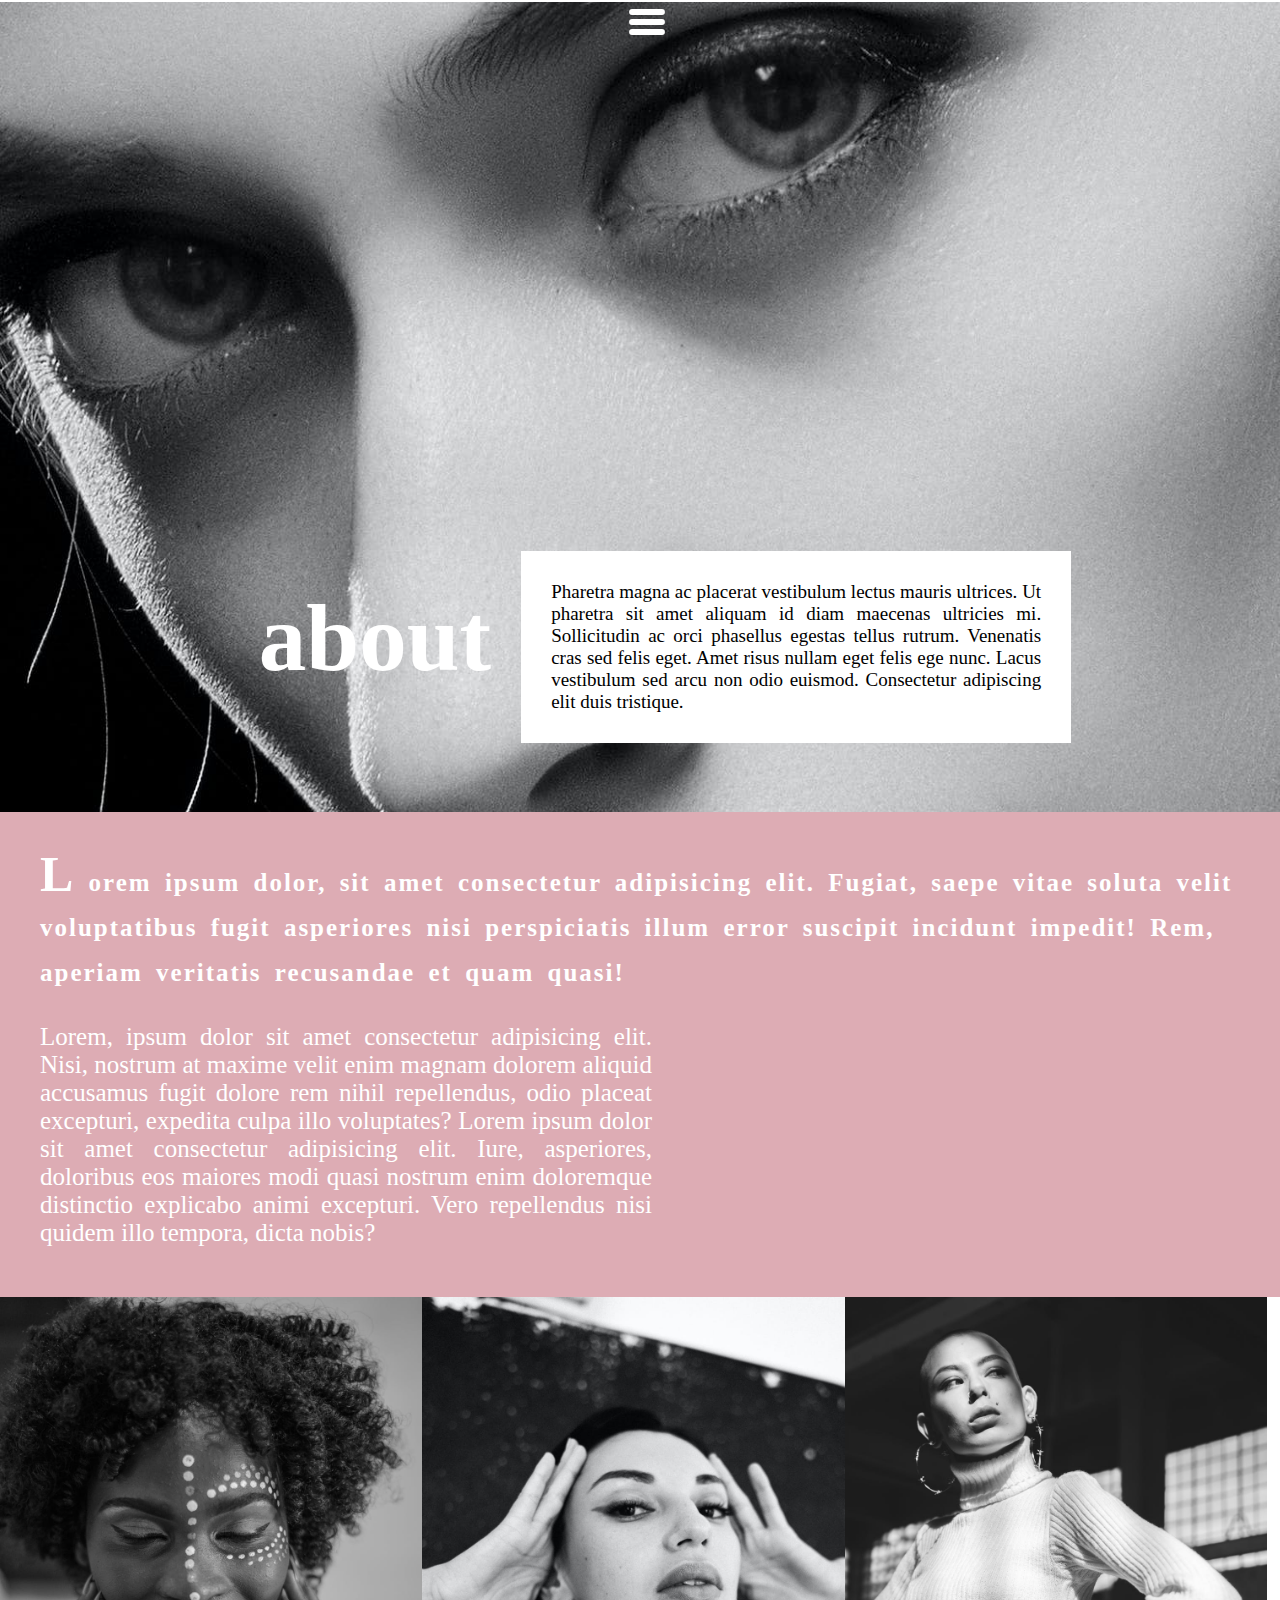
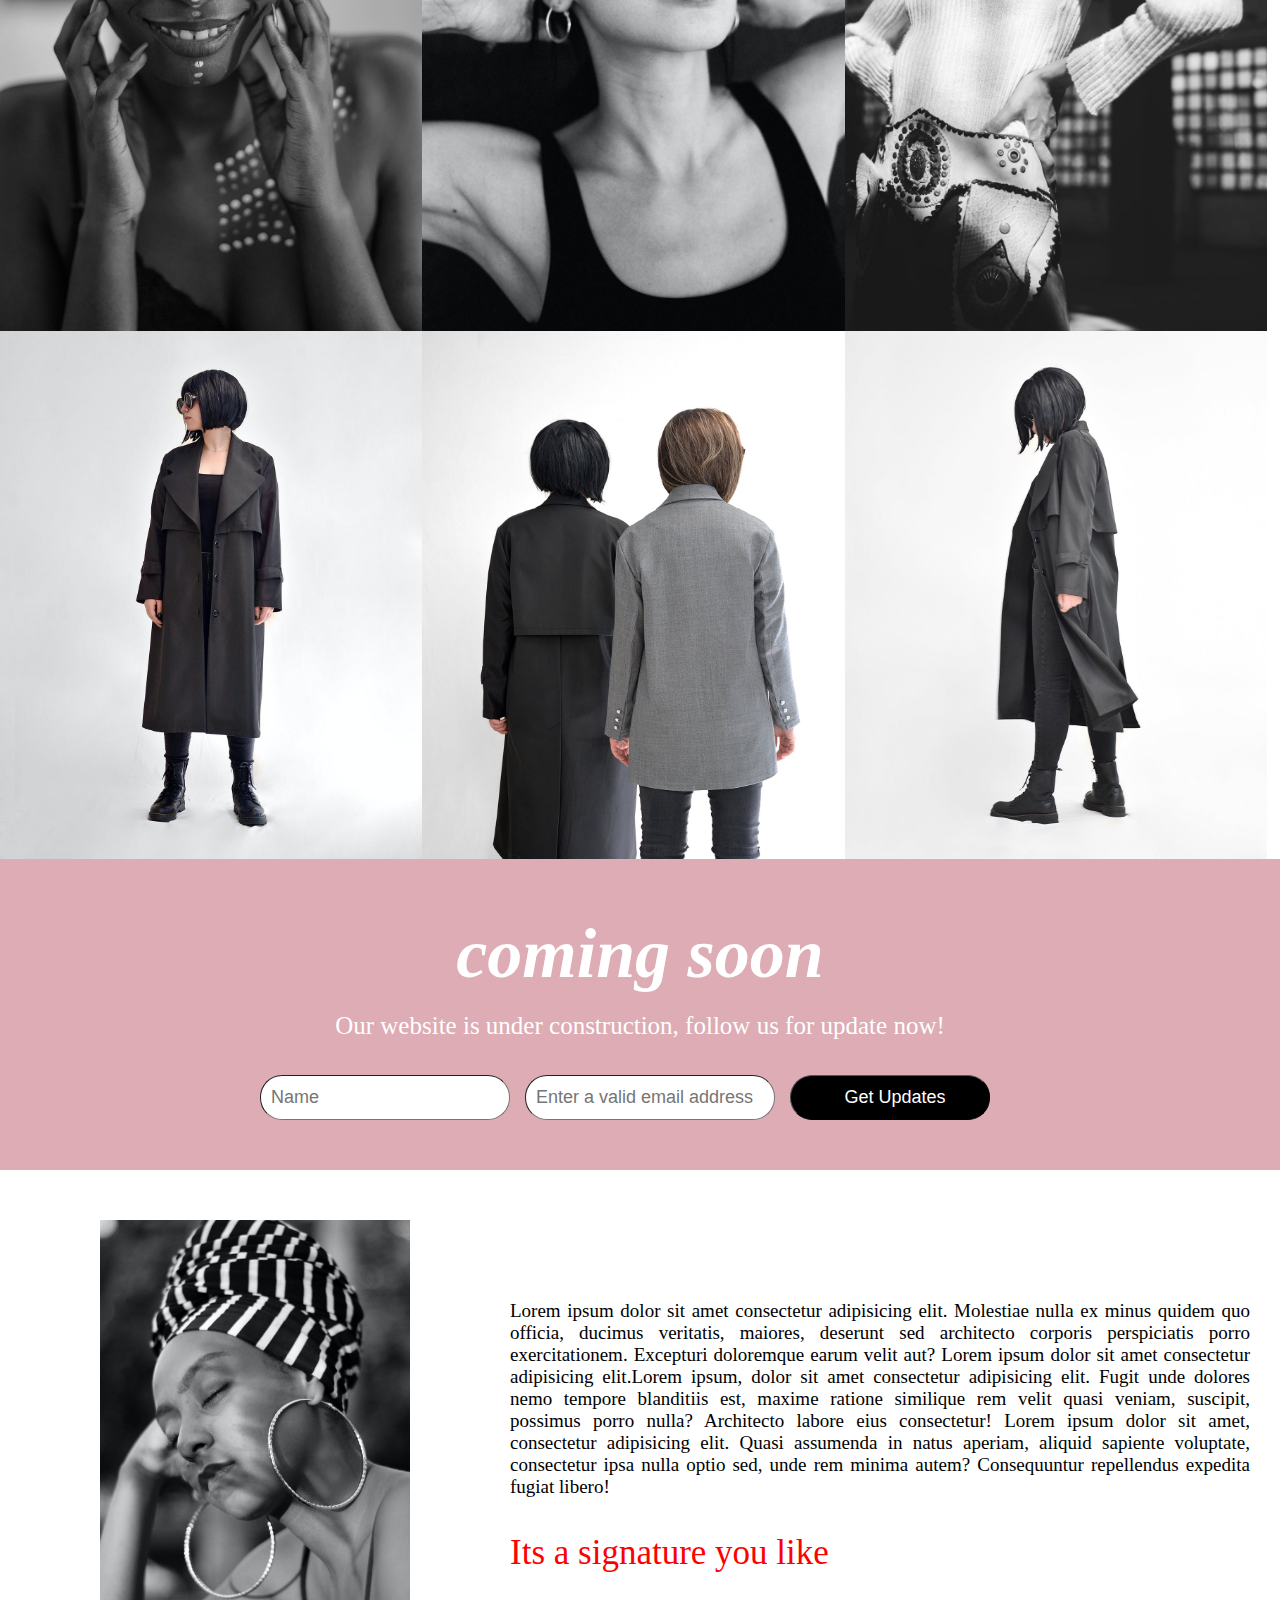
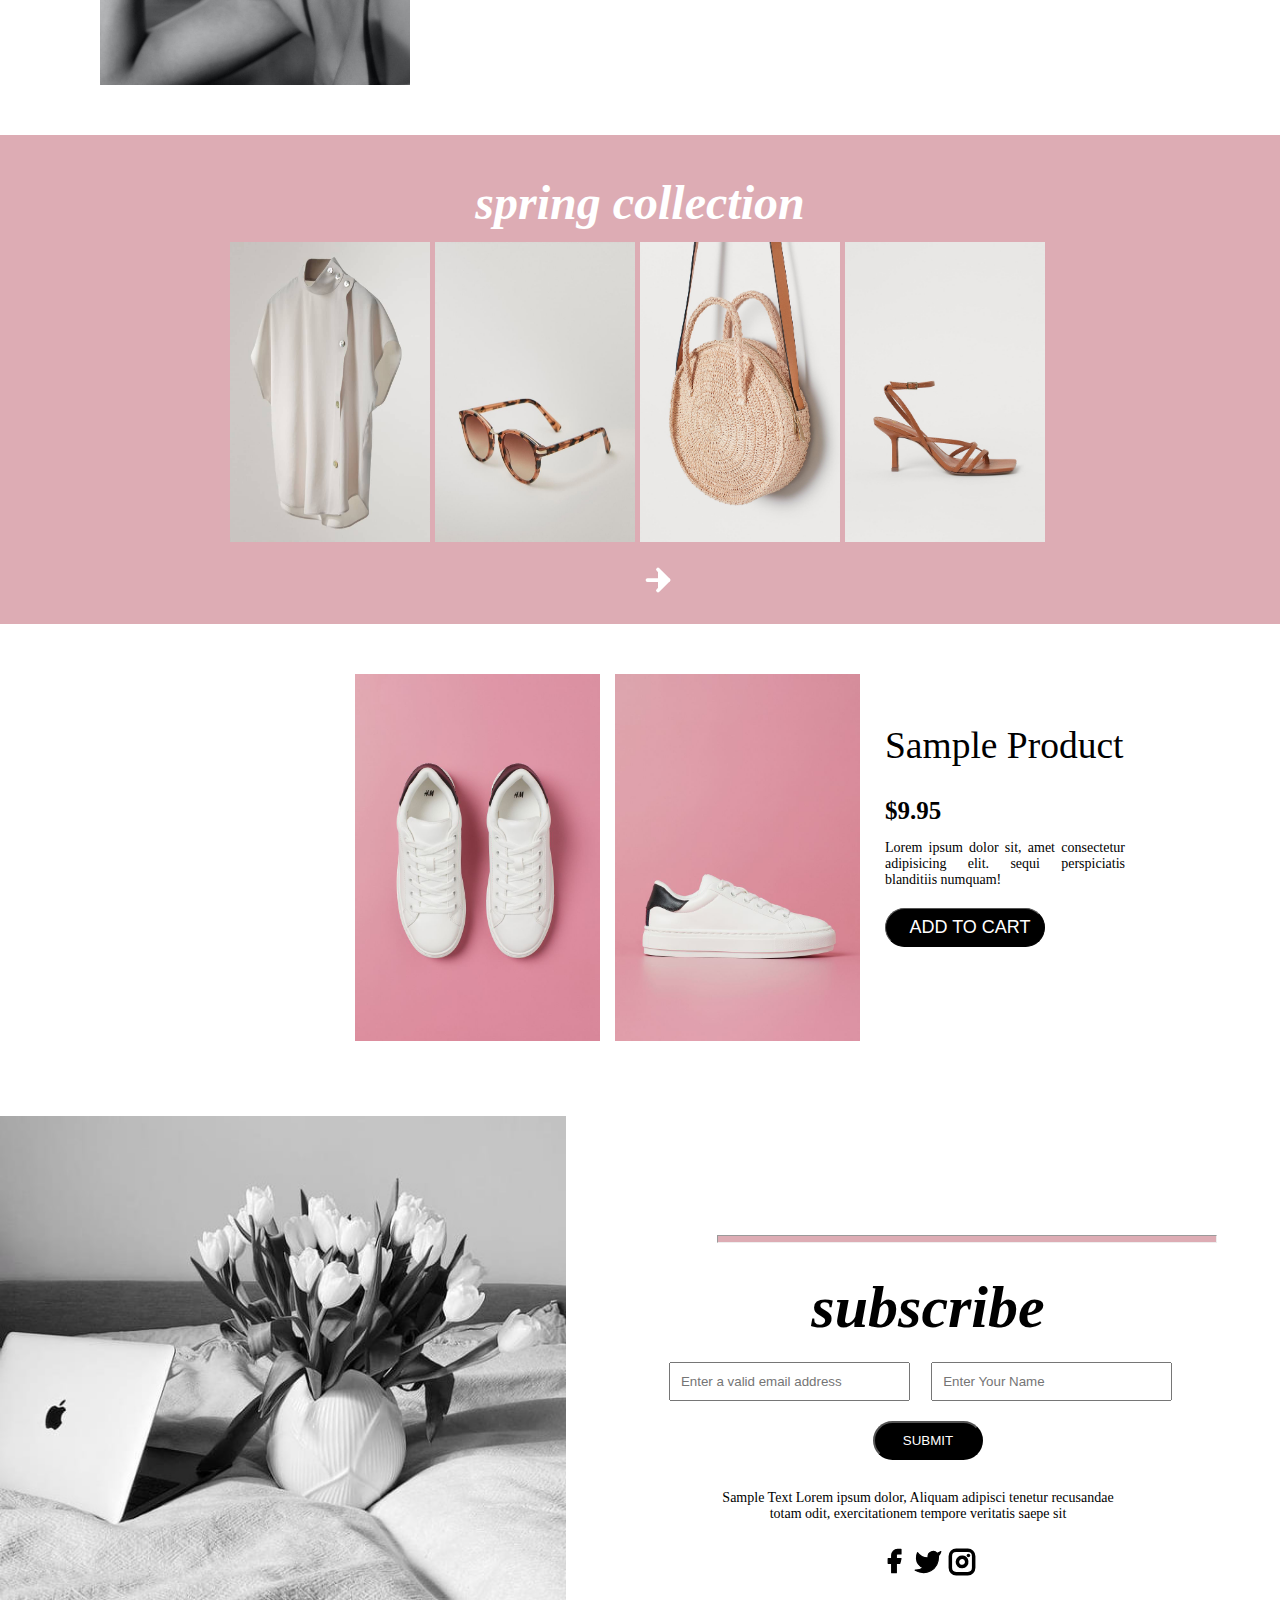
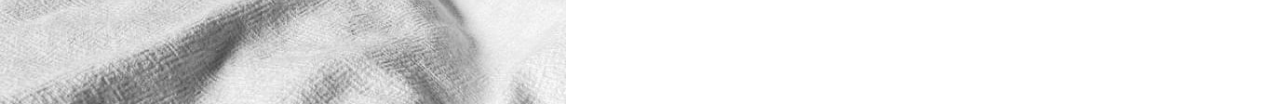
<file: index.html>
<!DOCTYPE html>
<html lang="en">
<head>
    <meta charset="UTF-8">
    <meta name="viewport" content="width=device-width, initial-scale=1.0">
    <title>Document</title>
    <link rel="stylesheet" href="css.css">

</head>
<body>
<div id="top">
    <img src="menu.svg" id="menu" alt="">
    
<div id="topp">

    <h1 id="about">about</h1>


    <div id="box">
        
        <p class="text">Pharetra magna ac placerat vestibulum lectus mauris ultrices. Ut pharetra sit amet aliquam id diam maecenas ultricies mi. Sollicitudin ac orci phasellus egestas tellus rutrum. Venenatis cras sed felis eget. Amet risus nullam eget felis ege nunc. Lacus vestibulum sed arcu non odio euismod. Consectetur adipiscing elit duis tristique.</p>
    </div>

</div>
   
</div>
<div id="center">
    <span id="lorem1">
        <span id="l">L</span> orem ipsum dolor, sit amet consectetur adipisicing elit. Fugiat, saepe vitae soluta velit voluptatibus fugit asperiores nisi perspiciatis illum error suscipit incidunt impedit! Rem, aperiam veritatis recusandae et quam quasi!

    </span>
    <br>
    <div id="melt">
        
Lorem, ipsum dolor sit amet consectetur adipisicing elit. Nisi, nostrum at maxime velit enim magnam dolorem aliquid accusamus fugit dolore rem nihil repellendus, odio placeat excepturi, expedita culpa illo voluptates?
Lorem ipsum dolor sit amet consectetur adipisicing elit. Iure, asperiores, doloribus eos maiores modi quasi nostrum enim doloremque distinctio explicabo animi excepturi. Vero repellendus nisi quidem illo tempora, dicta nobis?

    </div>
 </div>
 <div class="images">
    <img class="each" src="images/gallery-1.jpeg" alt="woman touching her face">
    <img class="each" src="images/gallery-2.jpeg" alt="woman looking dope">
    <img class="each" src="images/gallery-3.jpeg" alt="the pose of a champion and a dominator">
     </div>
<div class="images">
    <img class="each" src="images/gallery-4.jpeg" alt="font pose">
    <img class="each" src="images/gallery-5.jpeg" alt="backwards pose">
    <img class="each" src="images/gallery-6.jpeg" alt="sideways pose">
    
</div>
<div id="middle">
    <h1 id="coming">coming soon</h1>
    <p id="construction">
        Our website is under construction, follow us for update now!
    </p>
    <form id="form" action="">
        <input class="input" type="text" placeholder="Name" name="name" id="">
        <input class="input" placeholder="Enter a valid email address" type="email" name="email" id="">
        <input type="submit" value="Get Updates" name="" id="submit">
    </form>
</div>
    <style>
    @import url('http://fonts.cdnfonts.com/css/brittany-signature');
</style>
<div id="bio">
    <img id="myimage" src="images/article-img.jpeg" alt="a woman">
    <div id="another">
        <p class="text" id="mybio">Lorem ipsum dolor sit amet consectetur adipisicing elit. Molestiae nulla ex minus quidem quo officia, ducimus veritatis, maiores, deserunt sed architecto corporis perspiciatis porro exercitationem. Excepturi doloremque earum velit aut? Lorem ipsum dolor sit amet consectetur adipisicing elit.Lorem ipsum, dolor sit amet consectetur adipisicing elit. Fugit unde dolores nemo tempore blanditiis est, maxime ratione similique rem velit quasi veniam, suscipit, possimus porro nulla? Architecto labore eius consectetur! Lorem ipsum dolor sit amet, consectetur adipisicing elit. Quasi assumenda in natus aperiam, aliquid sapiente voluptate, consectetur ipsa nulla optio sed, unde rem minima autem? Consequuntur repellendus expedita fugiat libero!
        </p>
        <p id="signature">Its a signature you like</p>
    
    </div>
</div>


<div id="bottom_section">
<p id="spring">
    spring collection

</p>
<div id="image_section"> 
    <img src="images/slide-1.jpg" alt="shirt" class="newimage">
    <img src="images/slide-2.jpg" alt="glasses" class="newimage">
    <img src="images/slide-3.jpg" alt="bag" class="newimage">
    <img src="images/slide-4.jpg" alt="shoe" class="newimage">

</div>
    <div>
        <img id="arrow" src="arrow-right.svg" alt="">
    </div>

</div>
<div id="mydata">
    <div id="myimage">
        <img src="images/product-1.jpg" class="shoes" alt="top shoe">
        <img src="images/product-2.jpg" class="shoes" alt="top shoe">

    </div>
    <div id="samp">
        <h2 style="padding-bottom: 30px; font-weight: lighter;">Sample Product</h2>
        <p style="padding-bottom: 15px;"><b>$9.95</b></p>
        <p style="font-size: 14px;">Lorem ipsum dolor sit, amet consectetur adipisicing elit. sequi perspiciatis blanditiis numquam!</p>
        <button>ADD TO CART</button>
    </div>
</div>

<div id="bottom">
    <div id="subscribe">
        <img id="sub" src="images/subscribe.jpeg" alt="woman">
        <div id="side">
            <hr id="hr">
            <b>
                <i>
            <p style="justify-items: center; font-size: 60px; ">subscribe</p>

                </i>
            </b>

            <form action="" id="other">
                <input type="email" placeholder="Enter a valid email address" name="" class="boxes" id="">
                <input type="text" placeholder="Enter Your Name" name="" class="boxes" id=""> <br>
                <input type="submit" name="" value="SUBMIT" id="submitted">
            </form>
            <p style="padding-left: 130px; padding-right:150px; text-align: center; font-size: 14px;">Sample Text Lorem ipsum dolor, Aliquam adipisci tenetur recusandae totam odit, exercitationem tempore veritatis saepe sit</p>

            <div id="social">
                <img src="facebook.svg" alt="">
                <img src="twitter.svg" alt="">
                <img src="instagram.svg" alt="">
            </div>
        </div>
    </div>
</div>

</body>
</html>
</file>
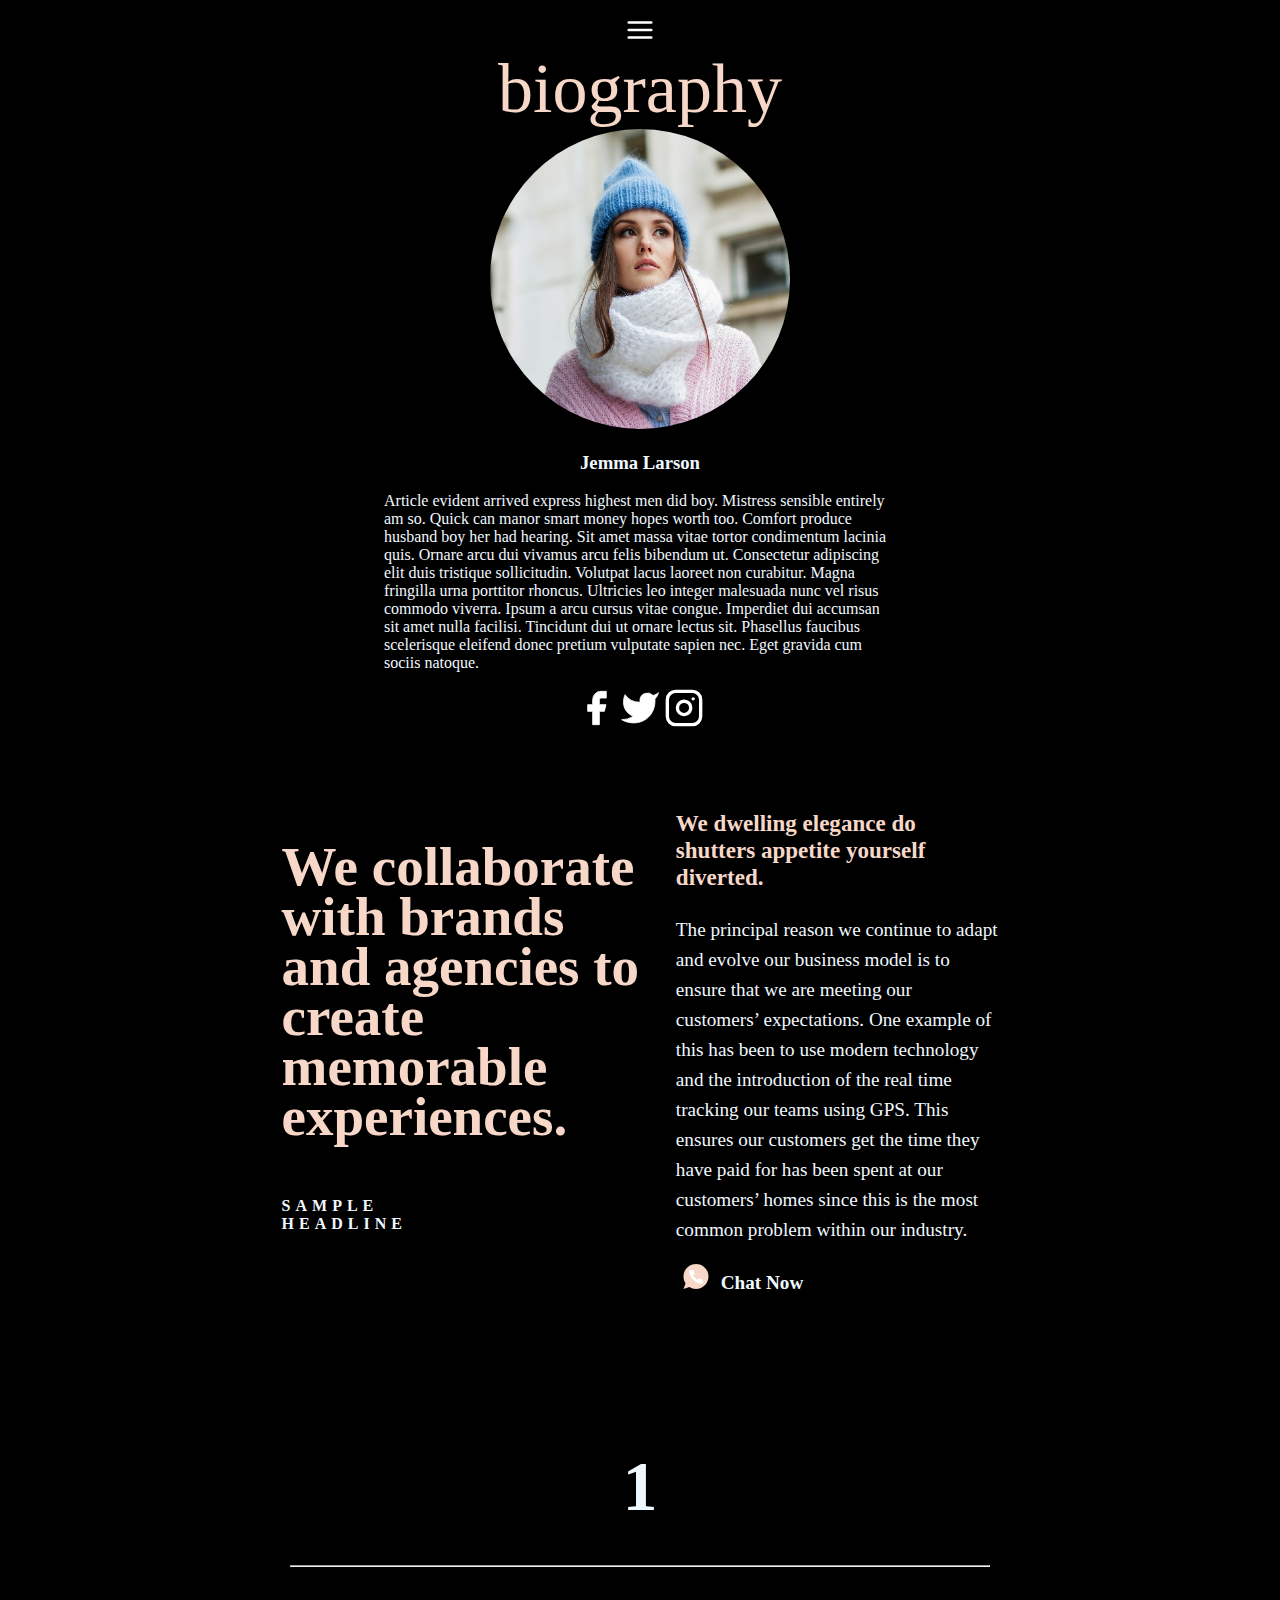
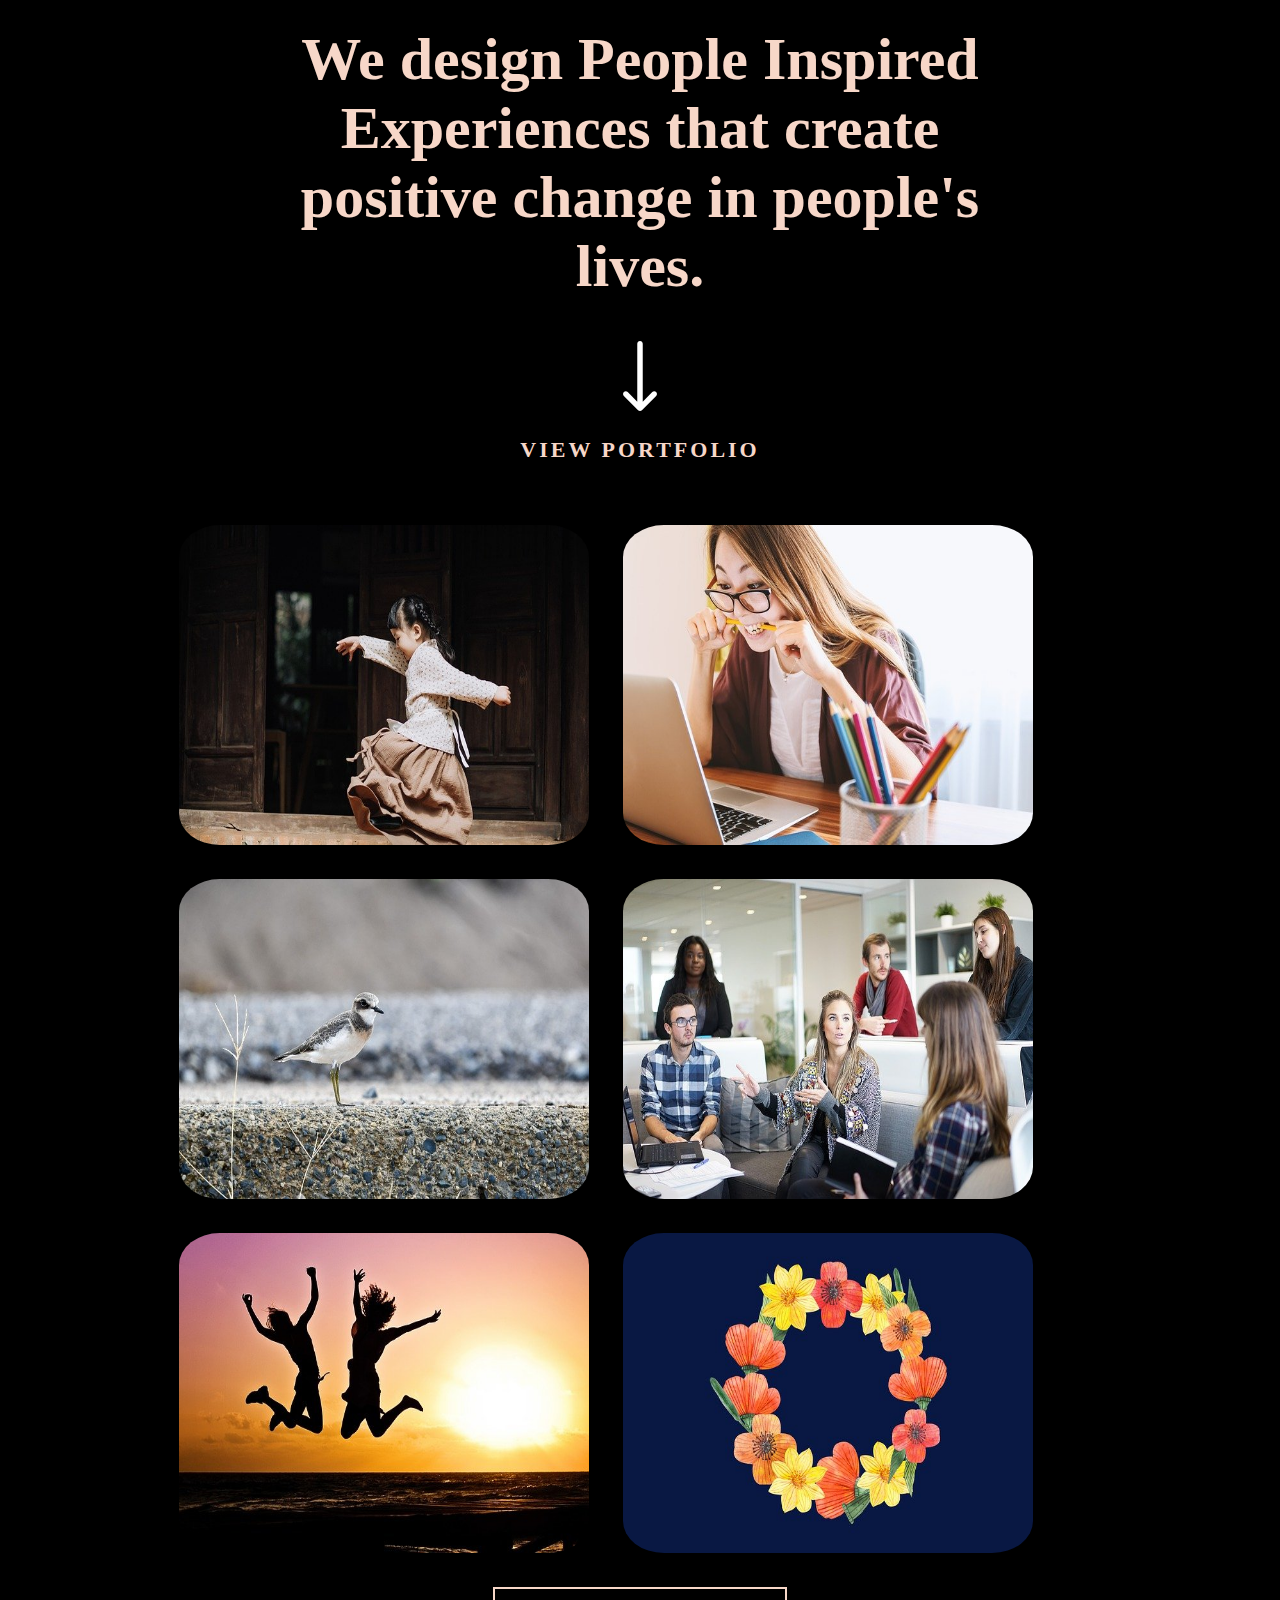
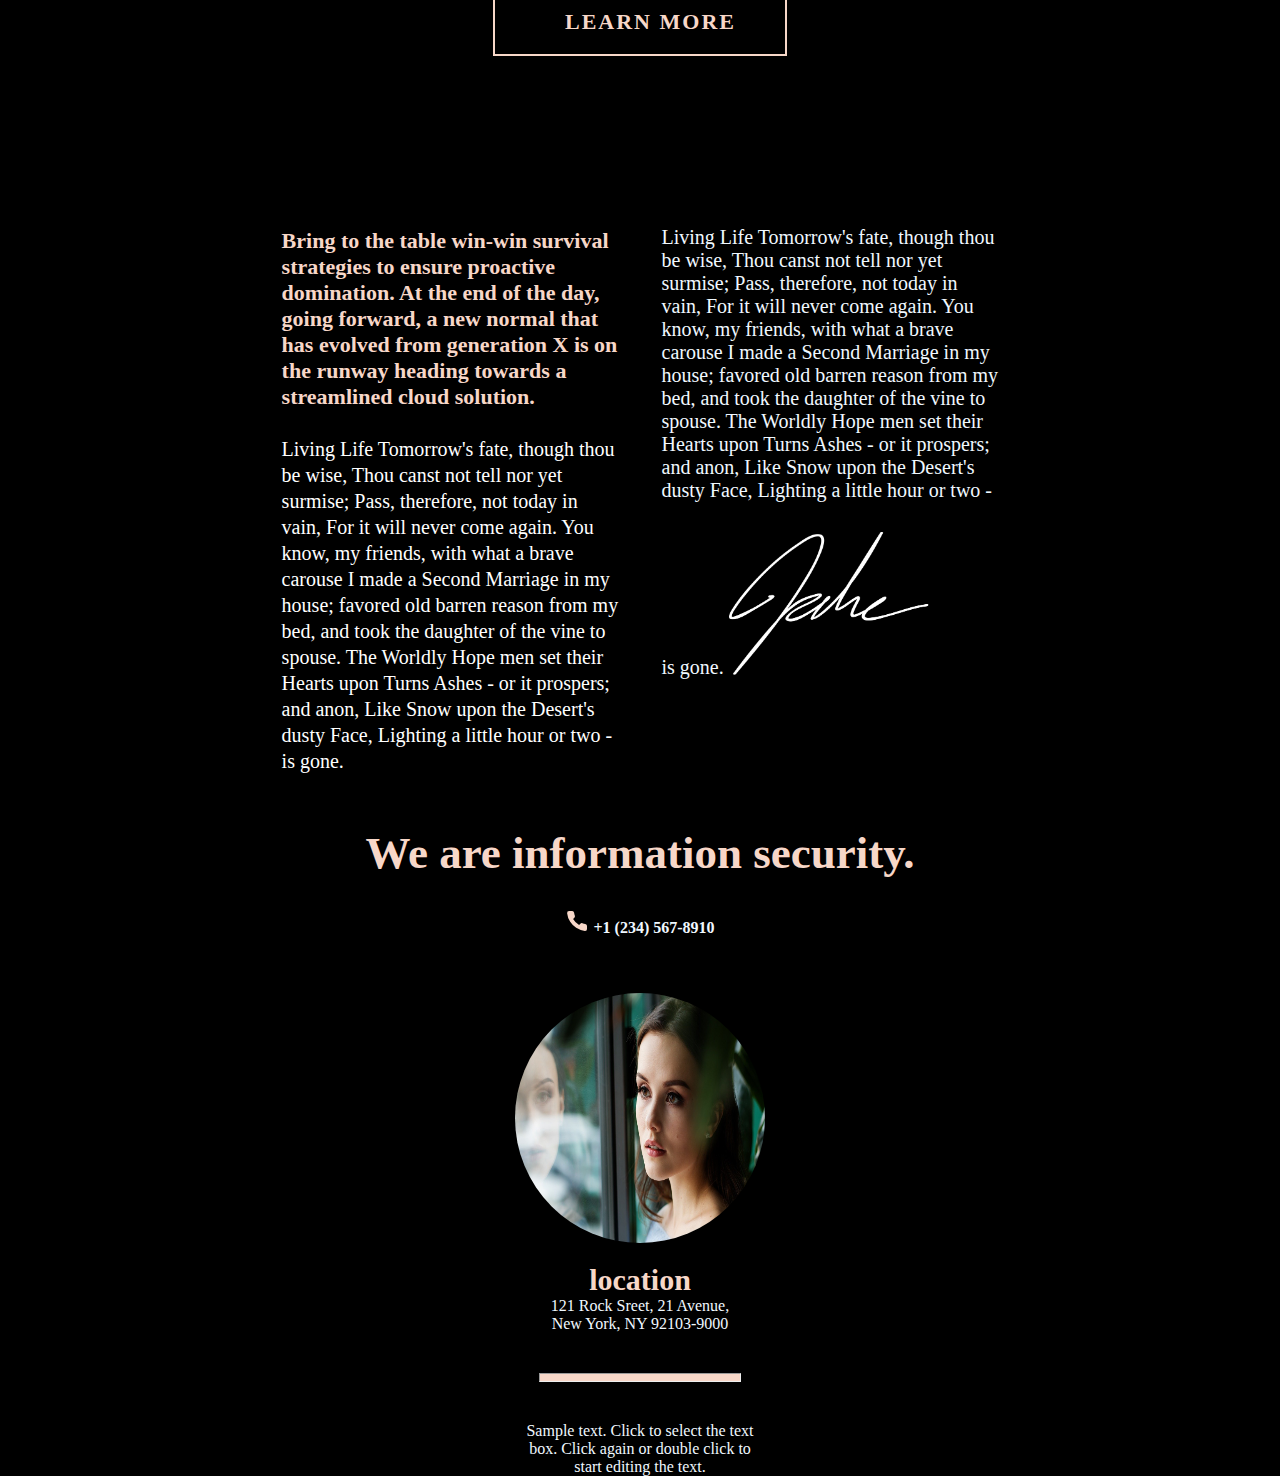
<file: Assignment/index.html>
<!DOCTYPE html>
<html lang="en">
<head>
    <meta charset="UTF-8">
    <meta name="viewport" content="width=device-width, initial-scale=1.0">
    <title>Web Building</title>
    <link rel="stylesheet" href="style.css">
</head>
<body>
    <div class="top">
        <img src="img/menu.svg" alt="menu button"> <br>
        <span id="font">biography</span> <br>
        <img class="img" src="img/girl.jpg" alt="a girl">
        <h3>Jemma Larson</h3>
        <p id="biography">Article evident arrived express highest men did boy. Mistress sensible entirely am so. Quick can manor smart money hopes worth too. Comfort produce husband boy her had hearing. Sit amet massa vitae tortor condimentum lacinia quis. Ornare arcu dui vivamus arcu felis bibendum ut. Consectetur adipiscing elit duis tristique sollicitudin.
         Volutpat lacus laoreet non curabitur. Magna fringilla urna porttitor rhoncus. Ultricies leo integer malesuada nunc vel risus commodo viverra. Ipsum a arcu cursus vitae congue. Imperdiet dui accumsan sit amet nulla facilisi. Tincidunt dui ut ornare lectus sit. Phasellus faucibus scelerisque eleifend donec pretium vulputate sapien nec. Eget gravida cum sociis natoque. 
        </p>
        <div id="social">
<a href="http://www.facebook.com" target="_blank"><img src="img/facebook.svg" alt="facebook"></a>
<a href="http://www.twitter.com" target="_blank"><img src="img/twitter.svg" alt="twitter"></a>
<a href="http://instagram.com" target="_blank"><img src="img/instagram.svg" alt="instagram"></a>
            
        </div>
    </div>

   <div class="second">
    <div id="left">
        <p>
            We collaborate with brands and agencies to create memorable experiences.
        </p>
        <p id="letterspace">SAMPLE <br> HEADLINE</p>
    </div>
    <div id="right">
        <p id="new">
            We dwelling elegance do shutters appetite yourself diverted.
        </p>
        <p>The principal reason we continue to adapt and evolve our business model is to ensure that we are meeting our customers’ expectations. One example of this has been to use modern technology and the introduction of the real time tracking our teams using GPS. This ensures our customers get the time they have paid for has been spent at our customers’ homes since this is the most common problem within our industry.</p>
        <p>
            <svg class="u-svg-content" viewBox="0 0 512 512" x="0px" y="0px" style="width: 40px; height: 25px;"><path style="fill:#f7d7c8;;" d="M256,0C114.617,0,0,114.617,0,256c0,52.03,15.563,100.414,42.231,140.818L0,512l119.128-39.706  C158.72,497.399,205.639,512,256,512c141.383,0,256-114.617,256-256S397.383,0,256,0z"></path><path style="fill:#FFFFFF;" d="M397.233,335.078V377.6c0.062,15.66-12.606,28.398-28.292,28.469c-0.892,0-1.783-0.035-2.675-0.115  c-43.705-4.74-85.689-19.641-122.571-43.52c-34.313-21.76-63.409-50.803-85.222-85.054c-24.002-36.979-38.938-79.086-43.599-122.898  c-1.412-15.59,10.108-29.378,25.732-30.791c0.847-0.062,1.686-0.106,2.534-0.106h42.611c14.257-0.141,26.412,10.293,28.407,24.382  c1.801,13.612,5.138,26.968,9.94,39.83c3.902,10.364,1.404,22.042-6.391,29.908l-18.035,17.999  c20.215,35.487,49.664,64.874,85.221,85.054l18.035-17.999c7.883-7.786,19.588-10.275,29.97-6.382  c12.888,4.802,26.271,8.13,39.91,9.922C387.09,308.312,397.594,320.689,397.233,335.078z"></path></svg>
            <b>Chat Now</b>
        </p>
    </div>
   </div>
<br>
   <div id="third">
       <div id="number"><b>1</b></div>
       <hr>
    <div id="inner">
        We design People Inspired Experiences that create positive change in people's lives.
    </div>
    <div id="arrow">
        <img src="img/arrow.svg" alt=""> 
        <p>VIEW PORTFOLIO</p>
    </div>
    
   </div>

    <div class="images">
        <img class="image" src="img/New folder/kid.jpg" alt="">
        <img class="image" src="img/New folder/laptop.jpg" alt="">
        <img class="image" src="img/New folder/lesser.jpg" alt="">
        <img class="image" src="img/New folder/meeting.jpg" alt="">
        <img class="image" src="img/New folder/sunset.jpg" alt="">
        <img class="image" src="img/New folder/wreath.jpg" alt="">
    </div>
    <div id="learn">
        <b><a id="a" href="">LEARN MORE</a></b>
    </div>
    <div  id="bottom">
        
            <p id="next"> 
                <b>
                    Bring to the table win-win survival strategies to ensure proactive domination. At the end of the day, going forward, a new normal that has evolved from generation X is on the runway heading towards a streamlined cloud solution. 
                </b> <br><br>
                <span id="nower">
                Living Life Tomorrow's fate, though thou be wise, Thou canst not tell nor yet surmise; Pass, therefore, not today in vain, For it will never come again. You know, my friends, with what a brave carouse I made a Second Marriage in my house; favored old barren reason from my bed, and took the daughter of the vine to spouse.  The Worldly Hope men set their Hearts upon Turns Ashes - or it prospers; and anon, Like Snow upon the Desert's dusty Face, Lighting a little hour or two - is gone.

                </span>
            </p>
        <p id="yep">
            Living Life Tomorrow's fate, though thou be wise, Thou canst not tell nor yet surmise; Pass, therefore, not today in vain, For it will never come again. You know, my friends, with what a brave carouse I made a Second Marriage in my house; favored old barren reason from my bed, and took the daughter of the vine to spouse.  The Worldly Hope men set their Hearts upon Turns Ashes - or it prospers; and anon, Like Snow upon the Desert's dusty Face, Lighting a little hour or two - is gone.
            <img id="sig" src="img/signature.png" alt="">
        </p>

    </div>

    <div id="end">
        <h1>We are information security.</h1>
        <img src="img/New folder/phone.svg" alt="">
       <b id="bold"> +1 (234) 567-8910 </b>
        <p>
            <img  id="woman1" src="img/woman1.jpg" alt="">
        </p>
        
        <b id="loc">location</b>
        <br>
        <span>
            121 Rock Sreet, 21 Avenue, <br>
New York, NY 92103-9000
        </span>
        <hr id="hr">
        <span>
            Sample text. Click to select the text <br> box. Click again or double click to <br> start editing the text.
        </span>


    </div>
   
</body>
</html>
</file>
<file: css.css>
body{
    margin: auto;
    margin-top: 2px;
    font-size: 25px;
    line-height: 1.6m;
    width: 100%;

}
#top{
    background-image: url("images/banner.jpeg");
    background-size: cover; 
    background-repeat: no-repeat;
    height: 90vh;
    
    


}
#topp{
    position: relative;
    top: 25%;
    display: flex;
    align-items: flex-end;
    flex-direction: row;

    padding-bottom: 100px;   
    justify-content: center;
    padding-top: 300px;




}
#box{
    width: 550px;
    background-color: white;
    display: flex;
    flex-direction: row;
    margin-right: 120px;
    padding: 30px;


}
*,*::before,*::after{
    margin: 0px;
    padding: 0px;
    box-sizing: border-box;
  
}
#about{
    display: flex;
    flex-direction: row;
    color: white;
    font-size: 95px;
    padding-right: 30px;
    justify-content: start;
    align-items: flex-start;
    margin-left: 170px;
    padding-bottom: 50px;

}
#center{
    color: white;
    background-color: rgb(221, 172, 180);
    padding: 40px;
    display: flex;
    flex-direction: column;
    padding-bottom: 50px;

}
#lorem1{
    letter-spacing: 2px;
    line-height: 45px;
    word-spacing: 5px;
    font-weight: bolder;
}
#l{
    font-size: 50px;
}
#melt{
    width: 51%;
    text-align: justify;
}
.images{
    display: flex;
    flex-grow: 1;
    overflow: hidden;
    
}
.each{
    width: 33%;
    justify-content: center;
}
#middle{
    color: white;
    text-align: center;
    background-color: rgb(221, 172, 180);
    padding-top: 55px;

}
#coming{
    font-weight: bolder;
    font-size: 50px;
    font-style: italic;
    padding-bottom: 18px;
    font-size: 70px;
    letter-spacing: 1vm;
}
#submit{
    color: white;
    background-color: black;
    padding-left: 10px;
    padding-top: 11px;
    padding-bottom: 11px;
    border-radius: 22px;
    border-width: 1px;
    margin-right: 30px;
    font-size: 18px;
    font-weight: 100;
    width: 200px;
}
#form{
    display: flex;
    justify-content: center;
    padding-bottom: 50px;
}
.input{
    padding-left: 10px;
    padding-top: 11px;
    padding-bottom: 11px;
    border-radius: 22px;
    border-width: 1px;
    margin-right: 15px;
    font-size: 18px;
    font-weight: 100;
    width: 250px;
}
#construction{
    padding-bottom: 35px;
}
.text{
    font-size: 19px;
    text-align: justify;
}
#bio{
    display: flex;
    overflow: hidden;
}
#myimage{
    margin-top: 50px; 
    margin-right: 100px; 
    margin-bottom: 50px;
    margin-left:  100px;
    width: 310px;
}
#mybio{
    padding-right: 30px;
    padding-top: 130px;

}
#signature{
    color: red;
    margin-top: 35px;
    font-size: 35px;
    font-family: "Palace Script MT", "Blackadder ITC", 'Monsieur La Doulaise', cursive; 
    font-style: italics;
    

}
#another{
    display: flex;
    flex-direction: column;
}
#bottom_section{
    background-color: rgb(221, 172, 180);

}
#spring{
    text-align: center;
    color: white;
    font-style: italic;
    font-weight: bolder;
    font-size: 48px;
    padding-top: 40px;
    padding-bottom: 12px;
}
.newimage{

    margin-right: 5px;
    width: 200px;

}
#image_section{
    justify-content: center;
    display: flex;
    padding-bottom: 20px;

}
#menu{
    height: 40px;
    
    padding-left: 49%;
}
#arrow{
    padding-left: 50%;
    padding-bottom: 20px;
}
#mydata{
    width: 100%;
    display: flex;
    padding-left: 100px;
    justify-content: center;
    padding-bottom: 25px;
}
.shoes{
    width: 260px;
    padding-right: 15px;
}
#myimage{
    display: flex;
    
}
#samp{
    padding-top: 100px;
   padding-left: 120px;
   text-align: justify;
   width: 360px;
}
button{
    margin-top: 20px;
    color: white;
    background-color: black;
    padding-left: 10px;
    padding-top: 8px;
    padding-bottom: 8px;
    border-radius: 22px;
    border-width: 1px;
    font-size: 18px;
    font-weight: 100;
    width: 160px;
}

#subscribe{
    display: flex;
}
#sub{
    width: 45%;
    height: auto;
    padding-right: 10px;

}
#hr{
    margin-left: 20%; 
    width: 500px;
    height: 8px;
    background-color: rgb(221, 172, 180);
    margin-bottom: 30px;

}
#side{
    align-self: center;
    text-align: center;
}
#other{
    margin-top: 20px;
    padding: 1 5px;
}
.boxes{
    padding-left: 10px;
    padding-top: 10px;
    padding-bottom: 10px;
    padding-right: 50px;
    margin-right: 15px;
}
#submitted{
    background-color: black;
    padding: 10px;
    color: white;
    margin-top: 20px;
    padding-right: 28px;
    padding-left: 28px;
    border-radius: 22px;
    margin-bottom: 30px;
}
#social{
    margin-top: 20px;
}
</file>
<file: Assignment/style.css>
body{
    background-color: black;
    color: aliceblue;
    width: 80%;
    margin: auto;
}
#font{
    font-family: Cambria, Cochin, Georgia, Times, 'Times New Roman', serif;  
    font-size: 70px;
    color: #f7d7c8;
}


.img{
    border-radius: 50%;
    height: 300px;
    width: 300px;
}

.top{
    padding: 15px;
    width: 50%;
    margin: auto;
    text-align: center;
    margin-bottom: 40px;
}
#biography{
    text-align: left;
}
.social :nth-child{
    padding: 0px 24px;
}
#left :first-child{
    font-size: 55px;
    font-weight: bold;
    color: #f7d7c8;
    line-height: 50px;    
}
#left{
    width: 50%;
    display: inline-block;
    margin-right: 10px;

}
.second{
    width: 70%;
    margin: auto;

}
#letterspace{
    font-weight: bolder;
    letter-spacing: 5px;
}
#right{
    font-size: larger;
    width: 45%;
    float: right;
}
#new{
    font-size: larger;
    font-weight: bolder;
    color: #f7d7c8;
}
#right :nth-child(2){
    line-height: 30px;
}
#third{
    width: 700px;
    margin: auto;
    margin-top: 180px;
    text-align: center;

}
#number{

    font-size: 70px;
    padding-bottom: 30px;
}
#inner{
    color: #f7d7c8;
    padding-top: 50px;
    font-size: 60px;
    font-weight: bold;
}
hr{
    color: #f7d7c8;

}
#arrow{
    padding-top: 40px;
    padding-bottom: 40px;

}
#arrow p{
    letter-spacing: 3px;
    color: #f7d7c8;
    font-weight: bolder;
    font-size: 22px;
}
.images{
    margin: auto;
    width: 90%;

}
.image{
    width: 410px;
    height: 320px;
    margin-right: 30px;
    margin-bottom: 30px;
    border-radius: 10%;
}
#learn{
    position: relative;
    margin: auto;
    text-align: center;
    width: 290px;
    height: 65px;
    border: 2px #f7d7c8 solid;
    margin-bottom: 150px;

}
#a{
    position: absolute;
    top: 20px;
    left: 70px;
    text-decoration: none;
    color: #f7d7c8;
    font-size: 22px;
    letter-spacing: 2px;
}

#bottom{
    width: 70%;
    margin: auto;
    

}
#next{
    display: inline-block;

    width: 47%;
    color: #f7d7c8;
    font-size: 22px;
    margin-right: 20px;
}
#yep{
    float: right;
    width: 47%;
    font-size: 20px;

}
#nower{
    font-size: 20px;

    color: white;
}
#sig{
    margin-top: 30px;
    width: 200px;
}
#woman1{
    width: 250px;
    height: 250px;
    border-radius: 50%;
    margin-top: 40px;
}
#end{
    width: 100%;
    text-align: center;
}
#end h1{
    font-size: 45px;
    color: #f7d7c8;

}
#loc{
    color: #f7d7c8;
    font-size: 30px;

}
#hr{
    margin-top: 40px;
    width: 200px;
    height: 7px;
    background-color: #f7d7c8;
    color: #f7d7c8;
    margin-bottom: 40px;


}
</file>
